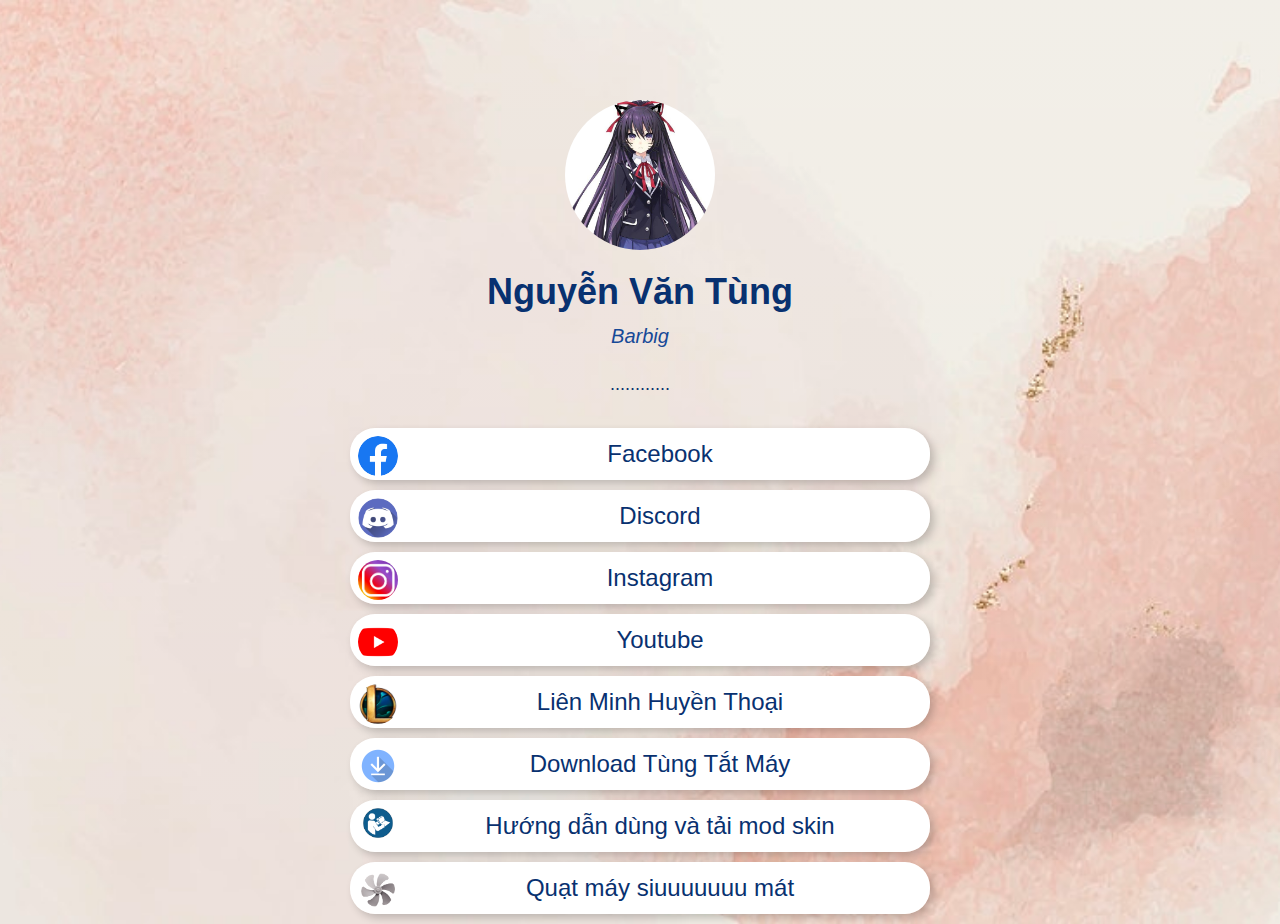
<file: index.html>
<!DOCTYPE html>
<html>

<head>
  <title>Barbig?</title>
  <link rel="stylesheet" href="https://cdnjs.cloudflare.com/ajax/libs/font-awesome/6.0.0-beta3/css/all.min.css">
  <link rel="stylesheet" href="https://cdnjs.cloudflare.com/ajax/libs/bootstrap/5.3.0/css/bootstrap.min.css">
  <link rel="stylesheet" type="text/css" href="style.css">
  <link rel="shortcut icon" href="img/avt.jpg" type="image/x-icon">
  <meta name="og:title" content="Barbig" />
  <meta name="description" content="Tôi là Nguyễn Văn Tùng">
  <meta name="keywords" content="Barbig, Nguyễn Văn Tùng, Tungbarbig">
  <link rel="canonical" href="https://barbig27.github.io/tung/">

</head>

<body>
  <div class="container-fluid bg-gradient">
    <div class="row">
      <div class="col-md-6 offset-md-3 text-center">
        <img src="img/avt.jpg" class="avatar" alt="Avatar">
        <h1>Nguyễn Văn Tùng</h1>
        <p class="description">Barbig</p>
        <p class="bio">
          ............
        </p>

        <div class="social-links">
          <div class="social-icon-wrapper">
            <a href="https://www.facebook.com/tungvz" target="_blank" class="social-icon">
              <span class="icon"><img src="icon/facebook.png" alt="Facebook Icon"></span>
              <span>Facebook</span>
            </a>
          </div>

          <div class="social-icon-wrapper">
            <a href="#" class="social-icon">
              <span class="icon"><img src="icon/discord.png" alt="Discord Icon"></span>
              <span>Discord</span>
            </a>
          </div>

          <div class="social-icon-wrapper">
            <a href="#" target="_blank" class="social-icon">
              <span class="icon"><img src="icon/instagram.png" alt="Instagram Icon"></span>
              <span>Instagram</span>
            </a>
          </div>


          <div class="social-icon-wrapper">
            <a href="#" class="social-icon">
              <span class="icon"><img src="icon/youtube.png" alt="Youtube Icon"></span>
              <span>Youtube</span>
            </a>
          </div>

          <div class="social-icon-wrapper">
            <a href="#" class="social-icon">
              <span class="icon"><img src="icon/lol.png" alt="LOL Icon"></span>
              <span>Liên Minh Huyền Thoại</span>
            </a>
          </div>

          <div class="social-icon-wrapper">
            <a href="https://barbig27.github.io/tung/TungTatMay.zip" class="social-icon">
              <span class="icon"><img src="icon/download.png" alt="Download Icon"></span>
              <span>Download Tùng Tắt Máy</span>
            </a>
          </div>

          <div class="social-icon-wrapper">
            <a id="openModal" href="#" class="social-icon">
              <span class="icon"><img src="icon/huongdan.png" alt="Huongdan Icon"></span>
              <span>Hướng dẫn dùng và tải mod skin</span>
            </a>
          </div>

          <div class="social-icon-wrapper">
            <a href="/quatmay" class="social-icon">
              <span class="icon"><img src="img/canhquat.png"></span>
              <span>Quạt máy siuuuuuuu mát</span>
            </a>
          </div>


          <!-- Add more social media links here -->
        </div>
      </div>
    </div>
  </div>

  <div class="modal" id="modal">
    <span class="close" id="closeModal">&times;</span>
    <h2 style="text-align: center;">Hướng dẫn tải và dùng mod skin</h2>
    <p>Hướng dẫn tải mod skin trên Google Chrome <br>
    <P style="color: red; font-size: 20;">ĐÂY KHÔNG PHẢI MOD CỦA MÌNH NÊN MÌNH KHÔNG BIẾT NÓ CÓ CÓ BỊ KHÓA NICK HAY
      KHÔNG. <b> KHÔNG TẢI MOD SKIN TẠI NHÀ, CHI SỬ DỤNG KHI Ở QUÁN NET</b></p>
    
      <h4><u>Bước 1:</u></h4>
    Chọn dấu <img src="img/hd0.png" alt="" srcset=""> sau đó chọn <b> cài đặt</b>


    <h4><u>Bước 2:</u></h4>
    <p>Chọn Quyền riêng tư và bảo mật</p>
    <img src="img/hd1.png" alt="" srcset="">


    <h4><u>Bước 3:</u></h4>
    <p>.Chọn bảo mật</p>
    <img src="/img/hd2.png" alt="" srcset="">

    <h4><u>Bước 4:</u></h4>
    </p>Chọn không được bảo vệ</p>
    <img src="img/hd3.png" alt="" srcset="">

    <p>Sau đó chỉ cần bấm <a href="https://github.com/R3nzTheCodeGOD/R3nzSkin/releases/download/v3.2.5/R3nzSkin.zip"> tải</a> là được</p>
  </div>

  <script src="script.js"></script>
</body>

</html>
</file>
<file: style.css>
* {
    margin: 0;
    padding: 0;
    box-sizing: border-box;
}




body {
    font-family: Arial, sans-serif;
    background-image: url('img/background1.jpg');
    background-size: cover;
    background-position: center center;
    background-repeat: no-repeat;
}

.row{
    padding-top: 100px;
}
.container-fluid {
    background-color: #000;
    min-height: 100vh;
}

.bg-gradient {
    background: linear-gradient(to bottom right, #1a1a1a, #000);
}

.avatar {
    width: 150px;
    height: 150px;
    border-radius: 50%;
    margin-bottom: 20px;
    animation: spin 10s linear infinite; /* Sử dụng animation keyframe để quay mãi mãi khi hover */

}

h1 {
    font-size: 36px;
    font-weight: bold;
    color : rgb(8, 49, 112);
    
}

.description {
    font-size: 20px;
    font-style: italic;
    color: rgb(22, 73, 151);
    margin-bottom: 20px;
    
}

.bio {
    font-size: 18px;
    color : rgb(8, 49, 112);
    margin-bottom: 30px;
    
}

.social-links {
    font-size: 24px;
    color : rgb(8, 49, 112);
    max-width: 600px;
    margin: 0 auto;
    
 
}



.social-icon-wrapper {
    margin: 10px;

    flex-direction: column;
    align-items: center;
    box-shadow: 4px 4px 8px rgba(0, 0, 0, 0.2);
    border-radius: 25px;
    

    
}

.social-icon {
    display: block;
    color: rgb(8, 49, 112);
    background-color : #fff;
    padding: 8px;
    border-radius: 25px;

    transition: background-color 0.2s, transform 0.2s;
    
    
    
}



.social-icon-wrapper .icon img {
    max-width: 40px;
    max-height: 40px;
    border-radius: 50px;
    float: left;
}

.social-icon:hover {
    transform: scale(1.08);
}

a {
    text-decoration: none;
}




.modal {
    display: none;
    position: fixed;
    left: 50%;
    top: 50%;
    transform: translate(-50%, -50%);
    background-color: #fff;
    padding: 20px;
    border-radius: 5px;
    box-shadow: 0 2px 5px rgba(0, 0, 0, 0.3);
    z-index: 9999;
    animation: fadeInUp 0.3s ease;
    max-width: 90vh;
    max-height: 80vh;
    
  }
  
  .close {
    position: absolute;
    top: -15px;
    right: 5px;
    font-size: 50px;
    cursor: pointer;
    transition: transform 1s linear; /* Tăng thời gian hoàn thành quay */
    color: #333;
    transform-origin: center; /* Xác định điểm xoay ở giữa nút */
  }
  
  .close:hover {
    animation: spin 0.5s linear infinite; /* Sử dụng animation keyframe để quay mãi mãi khi hover */
    color: #ff0000; /* Màu hồng khi hover */
  }
  
  /* Định nghĩa keyframe animation */
  @keyframes spin {
    0% {
      transform: rotate(0deg);
    }
    100% {
      transform: rotate(360deg);
    }
  }
  
  
  @keyframes fadeInUp {
    from {
      opacity: 0;
      transform: translate(-50%, 100%);
    }
    to {
      opacity: 1;
      transform: translate(-50%, -50%);
    }
  }
</file>
